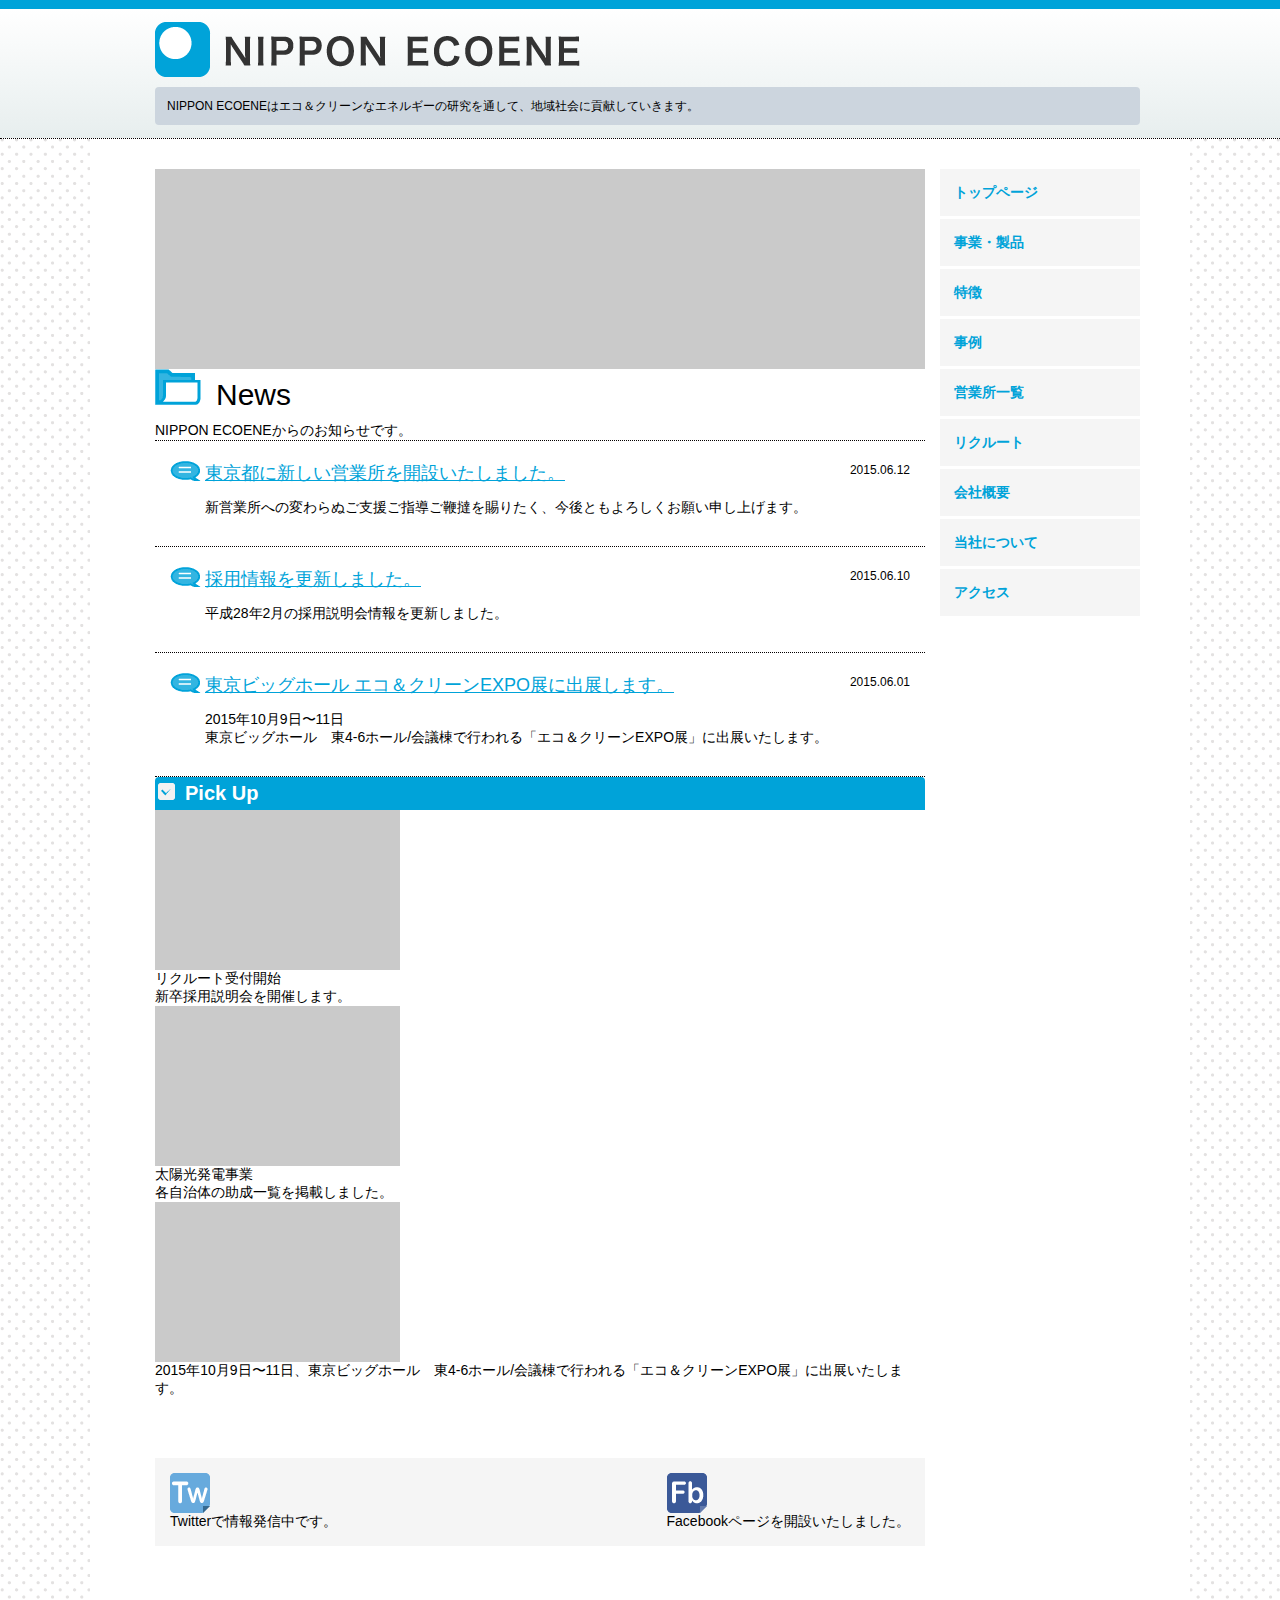
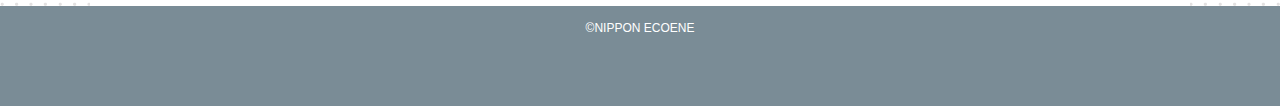
<file: index.html>
<!DOCTYPE html>
<html lang="ja">
<head>
    <meta charset="UTF-8">
    <meta http-equiv="X-UA-Compatible" content="IE=edge">
    <meta name="viewport" content="width=device-width, initial-scale=1.0">
    <link rel="stylesheet" href="style/style.css">
    <title>NIPPON ECOENE</title>
</head>
<body>
    <header>
        <div class="wrapper">
            <a><img src="img/logo.png" alt=""></a>
            <p>NIPPON ECOENEはエコ＆クリーンなエネルギーの研究を通して、地域社会に貢献していきます。</p>
        </div>
    </header>
    <div class="wrapper">
        <main>
            <!-- これはメインイメージ -->
            <a href="index.html"><img src="img/index01.jpg" alt=""></a>
            <!-- ここまでメインイメージ -->
            <section>
                <div class="main-text">
                    <h1>News</h1>
                    <p>NIPPON ECOENEからのお知らせです。</p>
                </div>
                <div class="news-list">
                    <dl>
                        <dt><p><a href="#">東京都に新しい営業所を開設いたしました。</a></p><p><time datetime="2015-06-12">2015.06.12</time></p></dt>
                        <dd>新営業所への変わらぬご支援ご指導ご鞭撻を賜りたく、今後ともよろしくお願い申し上げます。</dd>
                    </dl>
                    <dl>
                        <dt><p><a href="#">採用情報を更新しました。</a></p><p><time datetime="2015-06-10">2015.06.10</time></p></dt>
                        <dd>平成28年2月の採用説明会情報を更新しました。</dd>
                    </dl>
                    <dl>
                        <dt><p><a href="#">東京ビッグホール&nbsp;エコ＆クリーンEXPO展に出展します。</a></p><p><time datetime="2015-06-01">2015.06.01 </time></p></dt>
                        <dd>2015年10月9日〜11日<br>東京ビッグホール　東4-6ホール/会議棟で行われる「エコ＆クリーンEXPO展」に出展いたします。</dd>
                    </dl>
                </div>
            </section>
            <section class="pickup">
                <h2>Pick Up</h2>
                <div>
                    <div><img src="img/index02.jpg" alt="リクルート"><p>リクルート受付開始</p><p>新卒採用説明会を開催します。</p></div>
                    <div><img src="img/index03.jpg" alt="太陽光発電"><p>太陽光発電事業</p><p>各自治体の助成一覧を掲載しました。</p></div>
                    <div><img src="img/index04.jpg" alt=""><p>2015年10月9日〜11日、東京ビッグホール　東4-6ホール/会議棟で行われる「エコ＆クリーンEXPO展」に出展いたします。</p></div>
                </div>

            </section>
            <aside class="sns">
                <div class="twitter">
                    <a href="https://twitter.com/"><img src="img/twitter.png" alt=""></a>
                    <p>Twitterで情報発信中です。</p>
                </div>
                <div class="facebook">
                    <a href="https://ja-jp.facebook.com/"><img src="img/facebook.png" alt=""></a>
                    <p>Facebookページを開設いたしました。</p>
                </div>
            </aside>
        </main>
        <nav>
            <ul>
                <li><a href="index.html">トップページ</a></li>
                <li><a href="products.html">事業・製品</a></li>
                <li><a href="products.html#tokuchou">特徴</a></li>
                <li><a href="products.html#jirei">事例</a></li>
                <li><a href="products.html#office">営業所一覧</a></li>
                <li><a href="recruit.html">リクルート</a></li>
                <li><a href="aboutus.html">会社概要</a></li>
                <li><a href="aboutus.html#company">当社について</a></li>
                <li><a href="aboutus.html#access">アクセス</a></li>
            </ul>
        </nav>
    </div>
    <footer>
        <p>&copy;NIPPON ECOENE</p>
    </footer>
</body>
</html>
</file>
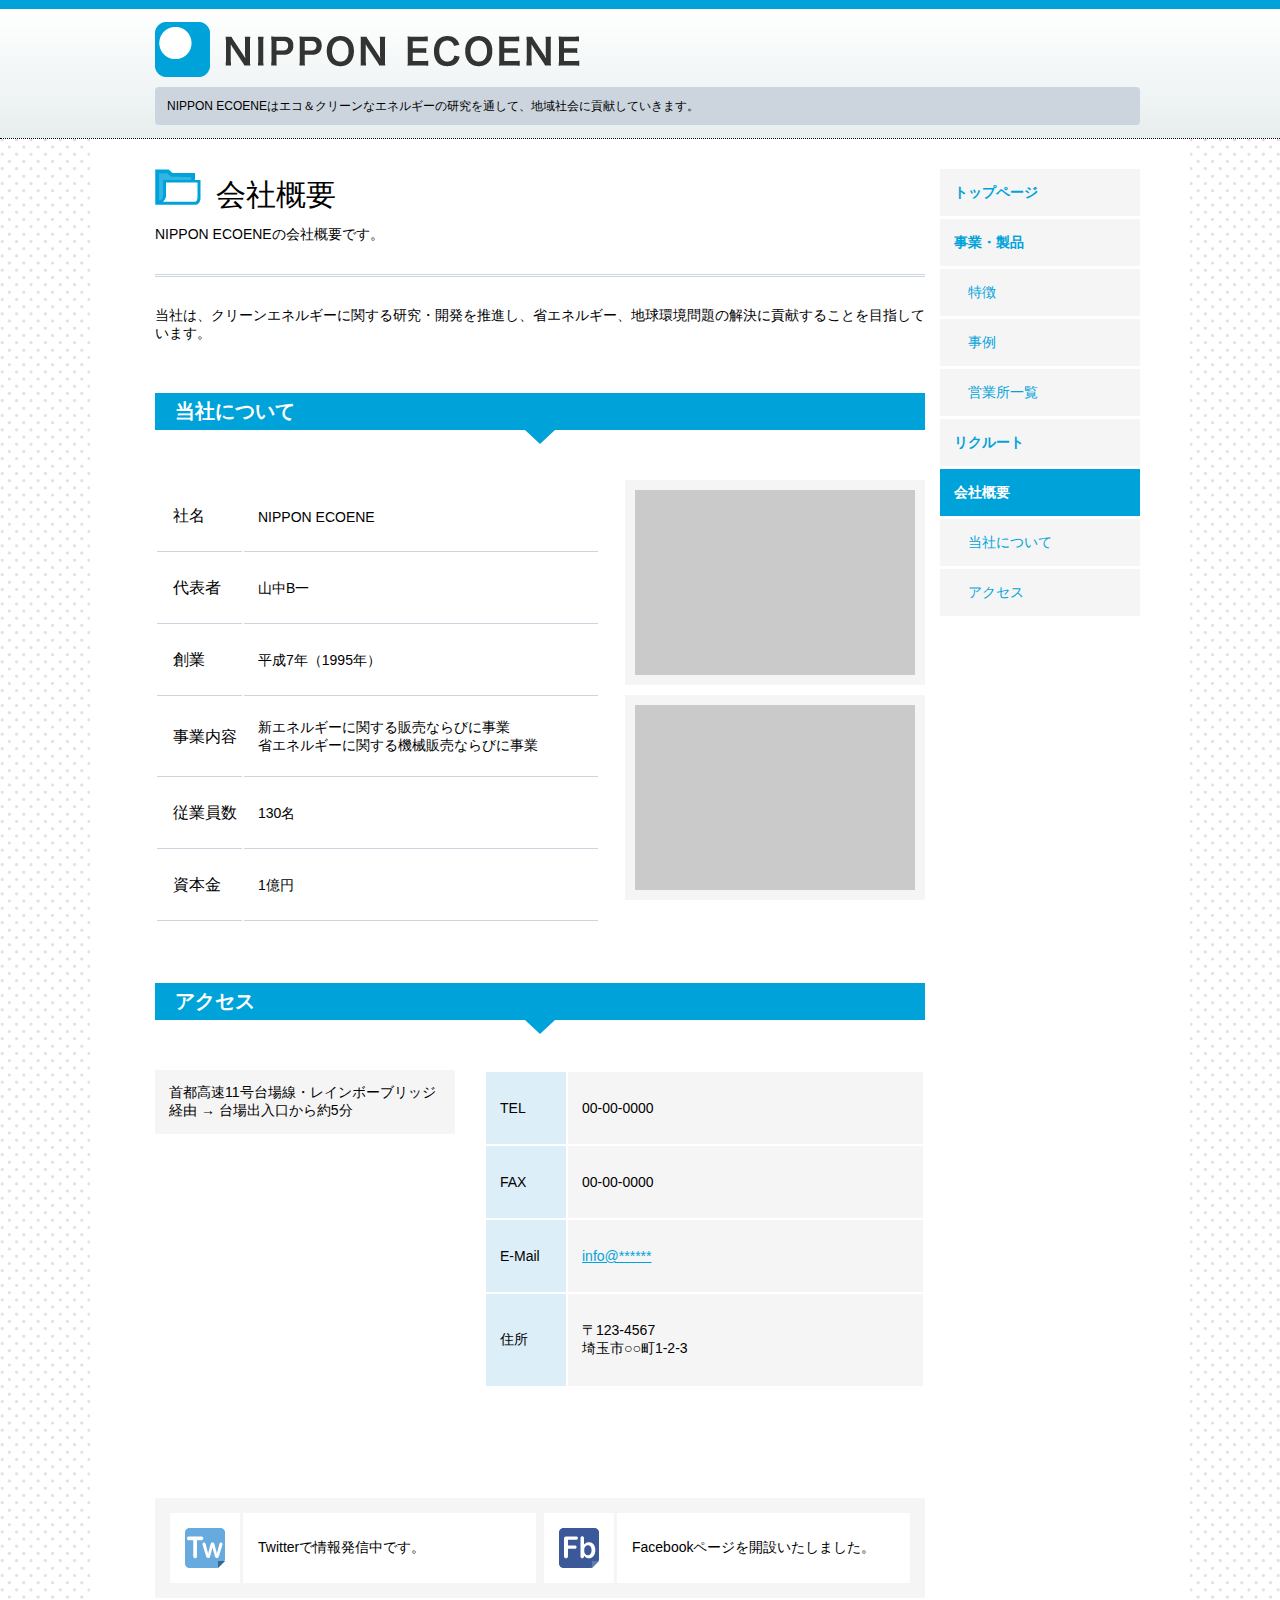
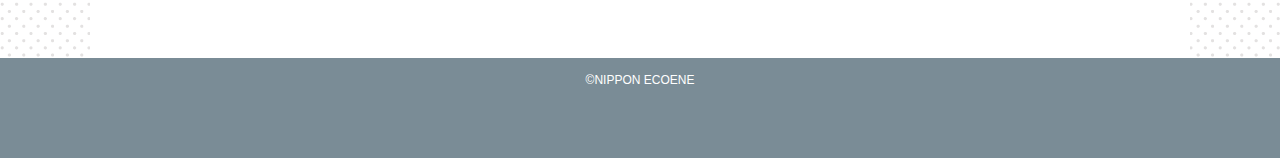
<file: aboutus.html>
<!DOCTYPE html>
<html lang="ja">
<head>
    <meta charset="UTF-8">
    <meta http-equiv="X-UA-Compatible" content="IE=edge">
    <meta name="viewport" content="width=device-width, initial-scale=1.0">
    <link rel="stylesheet" href="style/style.css">
    <title>NIPPON ECOENE</title>
</head>
<body>
    <header>
        <div class="wrapper">
            <a href="index.html"><img src="img/logo.png" alt=""></a>
            <p>NIPPON ECOENEはエコ＆クリーンなエネルギーの研究を通して、地域社会に貢献していきます。</p>
        </div>
    </header>
    <div class="wrapper">
        <main>
            <div class="h1-box">
                    <h1>会社概要</h1>
                    <p>NIPPON ECOENEの会社概要です。</p>
            </div>
            <p>当社は、クリーンエネルギーに関する研究・開発を推進し、省エネルギー、地球環境問題の解決に貢献することを目指しています。</p>
            <section id="company">
                <h2>当社について</h2>
                <div class="section-item">
                    <table>
                        <tr><th>社名</th><td>NIPPON ECOENE</td></tr>
                        <tr><th>代表者</th><td>山中B一</td></tr>
                        <tr><th>創業</th><td>平成7年（1995年）</td></tr>
                        <tr><th>事業内容</th><td>新エネルギーに関する販売ならびに事業<br>
                            省エネルギーに関する機械販売ならびに事業</td></tr>
                        <tr><th>従業員数</th><td>130名</td></tr>
                        <tr><th>資本金</th><td>1億円</td></tr>
                    </table>
                    <div class="company-img">
                        <div class="section-img">
                            <img src="img/aboutus01.jpg" alt="">
                        </div>
                        <div class="section-img">
                            <img src="img/aboutus02.jpg" alt="">
                        </div>
                    </div>
                </div>
            </section>
            <section id="access">
                    <h2>アクセス</h2>
                        <div class="section-item">
                            <div class="access-route">
                                <p>首都高速11号台場線・レインボーブリッジ経由 → 台場出入口から約5分</p>
                            </div>
                            <table>
                                <tr><th>TEL</th><td>00-00-0000</td></tr>
                                <tr><th>FAX</th><td>00-00-0000</td></tr>
                                <tr><th>E-Mail</th><td><a href="mailto:#">info@******</a></td></tr>
                                <tr><th>住所</th><td>〒123-4567<br>埼玉市○○町1-2-3</td></tr>
                            </table>
                    </div>
            </section>
            <aside class="sns">
                <div class="sns-box">
                    <a href="https://twitter.com/"><img src="img/twitter.png" alt=""></a>
                    <p>Twitterで情報発信中です。</p>
                </div>
                <div class="sns-box">
                    <a href="https://ja-jp.facebook.com/"><img src="img/facebook.png" alt=""></a>
                    <p>Facebookページを開設いたしました。</p>
                </div>
            </aside>
        </main>
        <nav>
            <ul>
                <li><a href="index.html">トップページ</a></li>
                <li><a href="products.html">事業・製品</a></li>
                <li><a href="products.html#tokuchou" class="anchor-link">特徴</a></li>
                <li><a href="products.html#jirei" class="anchor-link">事例</a></li>
                <li><a href="products.html#office" class="anchor-link">営業所一覧</a></li>
                <li><a href="recruit.html">リクルート</a></li>
                <li><a href="aboutus.html" class="here">会社概要</a></li>
                <li><a href="aboutus.html#company" class="anchor-link">当社について</a></li>
                <li><a href="aboutus.html#access" class="anchor-link">アクセス</a></li>
            </ul>
        </nav>
    </div>
    <footer>
        <p>&copy;NIPPON ECOENE</p>
    </footer>
</body>
</html>
</file>
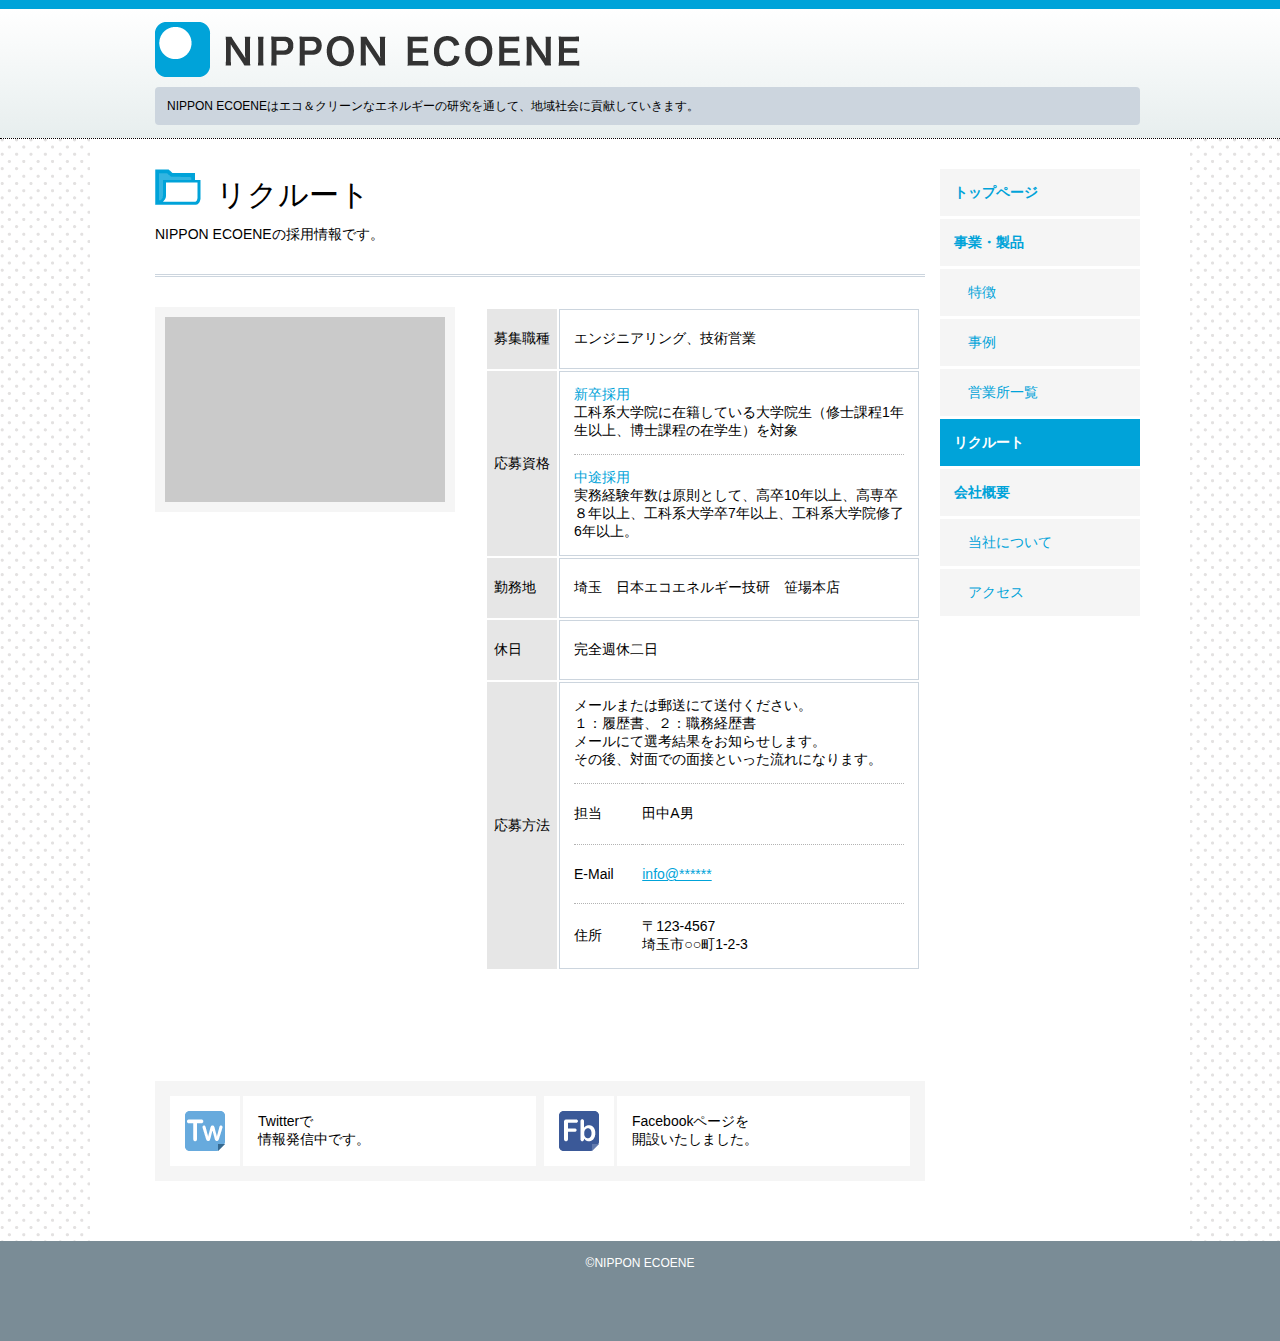
<file: recruit.html>
<!DOCTYPE html>
<html lang="ja">
<head>
    <meta charset="UTF-8">
    <meta http-equiv="X-UA-Compatible" content="IE=edge">
    <meta name="viewport" content="width=device-width, initial-scale=1.0">
    <link rel="stylesheet" href="style/style.css">
    <title>NIPPON ECOENE</title>
</head>
<body>
    <header>
        <div class="wrapper">
            <a href="index.html"><img src="img/logo.png" alt=""></a>
            <p>NIPPON ECOENEはエコ＆クリーンなエネルギーの研究を通して、地域社会に貢献していきます。</p>
        </div>
    </header>
    <div class="wrapper">
        <main>
            <div class="h1-box">
                <h1>リクルート</h1>
                <p>NIPPON ECOENEの採用情報です。</p>
        </div>
            <section class="recruit">
                <div class="section-img">
                    <img src="img/recruit01.jpg" alt="">
                </div>
                <div class="recruit-table">
                    <table>
                        <tr>
                            <th>募集職種</th><td>エンジニアリング、技術営業</td>
                        </tr>
                        <tr>
                            <th>応募資格</th>
                            <td>
                                <table class="inner-table">
                                    <tr class="dotted">
                                        <td>
                                            <p class="saiyou">新卒採用</p>
                                            <p>工科系大学院に在籍している大学院生（修士課程1年生以上、博士課程の在学生）を対象
                                            </p>
                                        </td>
                                    </tr>
                                    <tr>
                                        <td>
                                            <p class="saiyou">中途採用</p>
                                            <p>実務経験年数は原則として、高卒10年以上、高専卒８年以上、工科系大学卒7年以上、工科系大学院修了6年以上。</p>
                                        </td>
                                    </tr>     
                                </table>
                            </td>
                        </tr>
                        <tr>
                            <th>勤務地</th><td>埼玉　日本エコエネルギー技研　笹場本店</td>
                        </tr>
                        <tr>
                            <th>休日</th><td>完全週休二日</td>
                        </tr>
                        <tr>
                            <th>応募方法</th>
                            <td>
                                <table class="inner-table">
                                    <tr class="dotted">
                                        <td colspan="2">                       
                                            メールまたは郵送にて送付ください。<br>
                                            １：履歴書、２：職務経歴書<br>
                                            メールにて選考結果をお知らせします。<br>
                                            その後、対面での面接といった流れになります。
                                        </td>
                                    </tr>
                                    <tr class="dotted">
                                        <th>担当</th><td>田中A男</td>
                                    </tr>
                                    <tr class="dotted">
                                        <th>E-Mail</th><td><a href="mailto:#" class="mail">info@******</a></td>
                                    </tr>
                                    <tr>
                                        <th>住所</th><td>〒123-4567<br>埼玉市○○町1-2-3</td>
                                    </tr>

                                </table>
                            </td>
                        </tr>
                    </table>
                </div>
            </section>
            <aside class="sns">
                <div class="sns-box">
                    <a href="https://twitter.com/"><img src="img/twitter.png" alt=""></a>
                    <p>Twitterで<br>情報発信中です。</p>
                </div>
                <div class="sns-box">
                    <a href="https://ja-jp.facebook.com/"><img src="img/facebook.png" alt=""></a>
                    <p>Facebookページを<br>開設いたしました。</p>
                </div>
            </aside>
        </main>
        <nav>
            <ul>
                <li><a href="index.html">トップページ</a></li>
                <li><a href="products.html">事業・製品</a></li>
                <li><a href="products.html#tokuchou" class="anchor-link">特徴</a></li>
                <li><a href="products.html#jirei" class="anchor-link">事例</a></li>
                <li><a href="products.html#office" class="anchor-link">営業所一覧</a></li>
                <li><a href="recruit.html" class="here">リクルート</a></li>
                <li><a href="aboutus.html">会社概要</a></li>
                <li><a href="aboutus.html#company" class="anchor-link">当社について</a></li>
                <li><a href="aboutus.html#access" class="anchor-link">アクセス</a></li>
            </ul>
        </nav>
    </div>
    <footer>
        <p>&copy;NIPPON ECOENE</p>
    </footer>
</body>
</html>
</file>
<file: style/style.css>
@charset "utf-8";
*{
    padding: 0;
    margin: 0;
    vertical-align: bottom;
    font-family: sans-serif;
    box-sizing: border-box;
}
body{
    background-image: url(../img/back.png);
}
.wrapper{
    width: 1100px;
    margin: 0 auto;
    display: flex;
    /* なぜbodyのbackgroundが透けるのか */
    background-color: #fff;
    padding-left: 65px;
    padding-top: 30px;
    padding-right: 50px;
    padding-bottom: 60px;
    display: flex;
    justify-content: space-between;
}
main{
    max-width: 770px;
}
/* h1{
    width: 770px;
    font-size: 25px;
    font-weight: normal;
    min-height: 36px;
    padding-left: 56px;
    margin-bottom: 22px;
    background-image: url(../img/midashi01.png);
    background-repeat: no-repeat;
    display: flex;
    align-items: bottom;
} */
/* あとは、ボックス内の文字を下につけたいけど、そのcssは後回し */
h1{
    width: 770px;
    font-size: 30px;
    font-weight: normal;
    min-height: 36px;
    margin-bottom: 10px;
}
h1::before{
    content: url("../img/midashi01.png");
    background-repeat: no-repeat;
    margin-right: 15px;
}
/* h2{
    font-size: 20px;
    padding-left: 1em;
    background-color: #00a3d9;
    color: #fff;
    min-height: 45px;
    display: flex;
    align-items: center;
} */
h2{
    width: 100%;
    font-size: 20px;
    padding-left: 1em;
    padding-top: 0.25em;
    padding-bottom: 0.25em;
    background-color: #00a3d9;
    color: #fff;
    position: relative;

}
h2::before{
    content: '';
    position: absolute;
    top: 100%;
  left: 50%;
  margin-left: -15px;
  border: 15px solid transparent;
  border-top: 14px solid #00a3d9;
}
h3{
    font-size: 20px;
    font-weight: normal;
    color: #00a3d9;
    margin-bottom: 1em;
}
p{
    font-size: 14px;
}
dt{
    font-size: 18px;
}
dd{
    font-size: 14px;
}
time{
    font-size: 12px;
}
th{
    font-weight: normal;
}
th,td{
    font-size: 14px;
    padding-left: 1em;
    padding-top: 1.5em;
    padding-bottom: 1.5em;
    text-align: left;
    vertical-align: middle;

}
li{
    font-size: 14px;
}
a{
    display: block;
    color:#00a3d9;
}
a:visited{
    color:#00a3d9;
}
img{
    display: block;
}
header{
    border-top: 9px solid #00a3d9;
    padding-top: 13px;
    padding-bottom: 13px;
    background: linear-gradient(180deg, #ffffff 0%, #e7eeee 100%);
    border-bottom: 1px dotted #040000;
}
header .wrapper{
    display: flex;
    padding-top: 0;
    padding-bottom: 0;
    flex-direction: column;
    background-color: inherit;
}
header p{
    height: 38px;
    font-size: 12px;
    border-radius: 4px;
    background-color: #ccd5de;
    padding-left: 1em;
    margin-top: 10px;
    display: flex;
    align-items: center;
}
nav ul{
    display: flex;
    flex-direction: column;
}
nav li{
    list-style-type: none;
    margin-bottom: 3px;
}
nav li .here,nav li a:hover{
    background-color: #00a3d9;
    color: #fff;
}
nav li a{
    height: 47px;
    width: 200px;
    background-color: #f5f5f5;
    text-decoration: none;
    font-weight: bold;
    padding-left: 1em;
    display: flex;
    align-items: center;
    color: #00a3d9;
}
nav li .anchor-link{
    padding-left: 2em;
    font-weight: normal;
}
.h1-box{
    padding-bottom: 30px;
    border-bottom: double #ccd5de;
    margin-bottom: 30px;
}
footer{
    height: 100px;
    padding-top: 15px;
    background-color: #7a8c96;
    display: flex;
    flex-direction: column;
    align-items: center;
}
footer p{
    color: #fff;
    font-size: 12px;
}
.sns{
    margin-top: 60px;
    background-color: #f5f5f5;
    display: flex;
    justify-content: space-between;
    padding: 15px;
}
.sns-box{
    background-color: #fff;
    display: flex;
}.sns-box a{
    padding: 15px;
}
.sns-box p{
    border-left: 3px solid #f5f5f5;
    padding-left: 15px;
    width: 296px;
    display: flex;
    align-items: center;
}
/* index.html固有 */
.main-img{
    margin-bottom: 30px;
}
.main-img img{
    border-radius: 10px;
    display: block;
}
.news{
    margin-bottom: 56px;
}
.news h1{
    font-size: 30px;
    min-height: 40px;
}
.news h1::before{
    content: url("../img/icon01.png");
    background-repeat: no-repeat;
    margin-right: 12px;

}
.news-list{
    border-top: 1px dotted #040000;
}
.news a{
    font-size: 16px;
}
dl{
    padding: 20px 15px 29px 15px; 
    border-bottom: 1px dotted #040000;;
    border-collapse: collapse;
    max-width: 100%;
    padding-left: 50px;
}
dt{
    display: flex;
    justify-content:space-between;
    font-size: 18px;
    /* 吹き出しアイコンの位置調整 */
    background-image: url(../img/icon02.png);
    background-repeat: no-repeat;
    padding-left: 35px;
    margin-left: -35px;
}
dt a{
    font-size: 18px;
}
dd{
    margin-top: 1em;
}
.pickup h2{
    padding-left: 30px;
    border-top-left-radius: 4px 4px;
    border-top-right-radius: 4px 4px;
}
.pickup h2::before{
    background-repeat: no-repeat;
    object-fit: contain;
    top: 0;
    left: 0;
    margin-left: 0;
    border: 0;
    border-top: 0;
}
.pickup h2::after{
    content: url(../img/icon03.png);
    margin-left: -5em;
    
}
h3{
    font-size: 20px;
    font-weight: normal;
    color: #00a3d9;
}
.pickup-container{
    padding: 35px 8px 38px 8px;
    display: flex;
    justify-content: space-between;
    border: 2px solid #13b7eb;
    background-color: #f5f5f5;
}
.pickup-box{
    max-width: 245px;
}
.pickup-box img{
    margin-bottom: 8px;
}
.pickup-box a{
    display: inline;
    font-size: 14px;
}
.pickup-box p{
    font-size:12px;
}
/* aboutus.html固有 */
.section-item{
    display: flex;
    justify-content: space-between;
    padding-top: 50px;
    align-items: flex-start;
}
.section-img{
    background-color: #f5f5f5;
    padding: 10px;
    display: flex;
    flex-direction: column;
    align-items: center;
}
.section-img p{
    color: #00a3d9;
    margin-top: 5px;
}
#company{
    margin-top: 50px;
    margin-bottom: 60px;
}
#company table{
    width: 445px;
}
#company th,#company td{
    border-bottom: 1px solid #ccd5de;
}
#company th{
    width: 85px;
    font-size: 16px;
}
#company .section-img{
    margin-bottom: 10px;
}

/* section#access */
#access{
    margin-bottom: 110px;
}
.access-route{
    background-color: #f5f5f5;
    width: 300px;
    padding: 1em;
    font-size: 14px;
}
#access th,#access td{
    padding-top: 2em;
    padding-bottom: 2em;
}
#access th{
    background-color: #dceef7;
    width: 80px;
}
#access td{
    background-color: #f5f5f5;
    width: 355px;
}
#access a{
    display: inline;
}
/* recruit.html */
.recruit{
    display: flex;
    align-items: flex-start;
    justify-content: space-between;
    margin-bottom: 110px;
}
.recruit-table{
    width: 440px;
}
.recruit th{
    background-color: #e6e6e6;
    padding-left: 0.5em;
    padding-right: 0.5em;
}
.recruit td{
    padding: 1em;
    border: 1px solid #ccd5de;
    width: 360px;
}
.inner-table{
    margin-top: -1em;
    margin-bottom: -1em;
    border-collapse: collapse;
}
.inner-table th{
    background-color: #fff;
    width: 90px;
    padding-left: 0;
    padding-right: 0;
}
.inner-table td{
    border: none;
    padding-left: 0;
    padding-right: 0;
}
.inner-table .dotted{
    border-bottom: 1px dotted #b3b3b3;
}
.saiyou{
    color: #00a3d9;
}
/* products.html */
.products-section-container{
    padding-top: 50px;
    padding-bottom: 50px;
    display: flex;
}
.tokuchou-txt p{
    margin-bottom: 1em;
}
.jirei-container{
    padding-left: 50px;
    padding-right: 50px;
    margin-bottom: 50px;
    flex-wrap: wrap;
    gap: 20px;
    justify-content: space-between;
    border-right: 1px solid #00a3d9;
    border-bottom: 1px solid #00a3d9;
    border-left: 1px solid #00a3d9;
}
.tokuchou-txt{
    margin-right: 30px;
}
#office table{
    width: 100%;
}
#office th,#office td{
    padding:0.5em ;
    vertical-align: baseline;
}
#office .pref{
    background-color: #dceef7;
}
#office th{
    background-color: #00a3d9;
    color: #fff;
    font-size: 14px;
}
#office td{
    background-color: #f3f3f3;
    font-size: 12px;
    color: #00a3d9;
}
</file>
